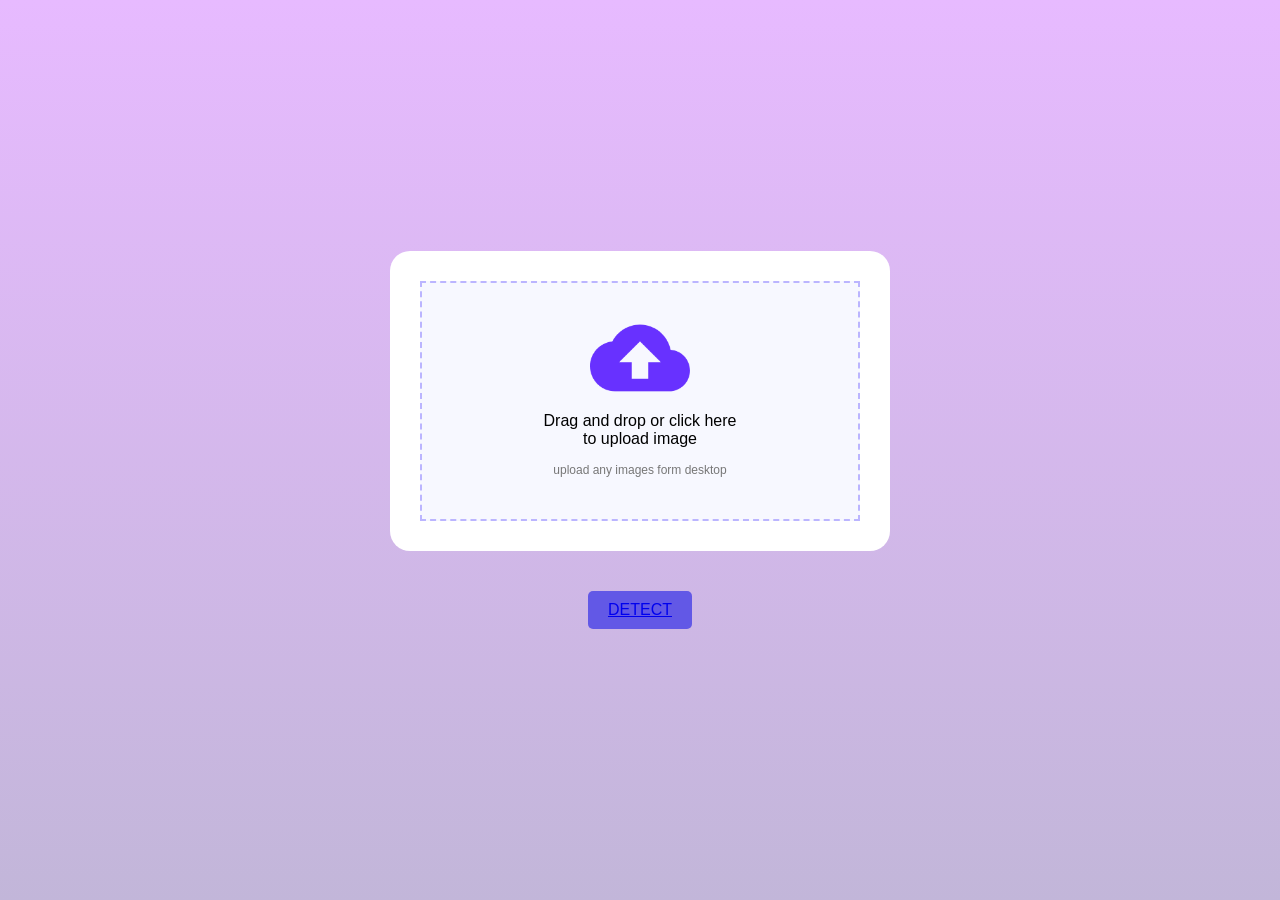
<file: templates/image.html>
<!DOCTYPE html>
<html>
<head>
    <meta name="viewport" content="width=device-width, initial-scale=1.0">
    <title>Drag-and-Drop file uploader - Greatstack</title>
    <link rel="stylesheet" href="/static/image upload.css">
</head>
<body>
<form action="/predict_video" method="post" enctype="multipart/form-data">
    <div class="hero">
            <label for="input-file" id="drop-area">
                    <input type="file" name="file" accept="image/*" id="input-file" hidden>
                    <div id="img-view">
                        <img class="MyClass"/>
                        <p>Drag and drop or click here<br>to upload image</p>
                        <span>upload any images form desktop</span>
                    </div>
            </label>
            <button id="detect-btn" type="submit" ><a href="/predict_image">DETECT</a></button>
    </div>
</form>
</body>
</html>
</file>
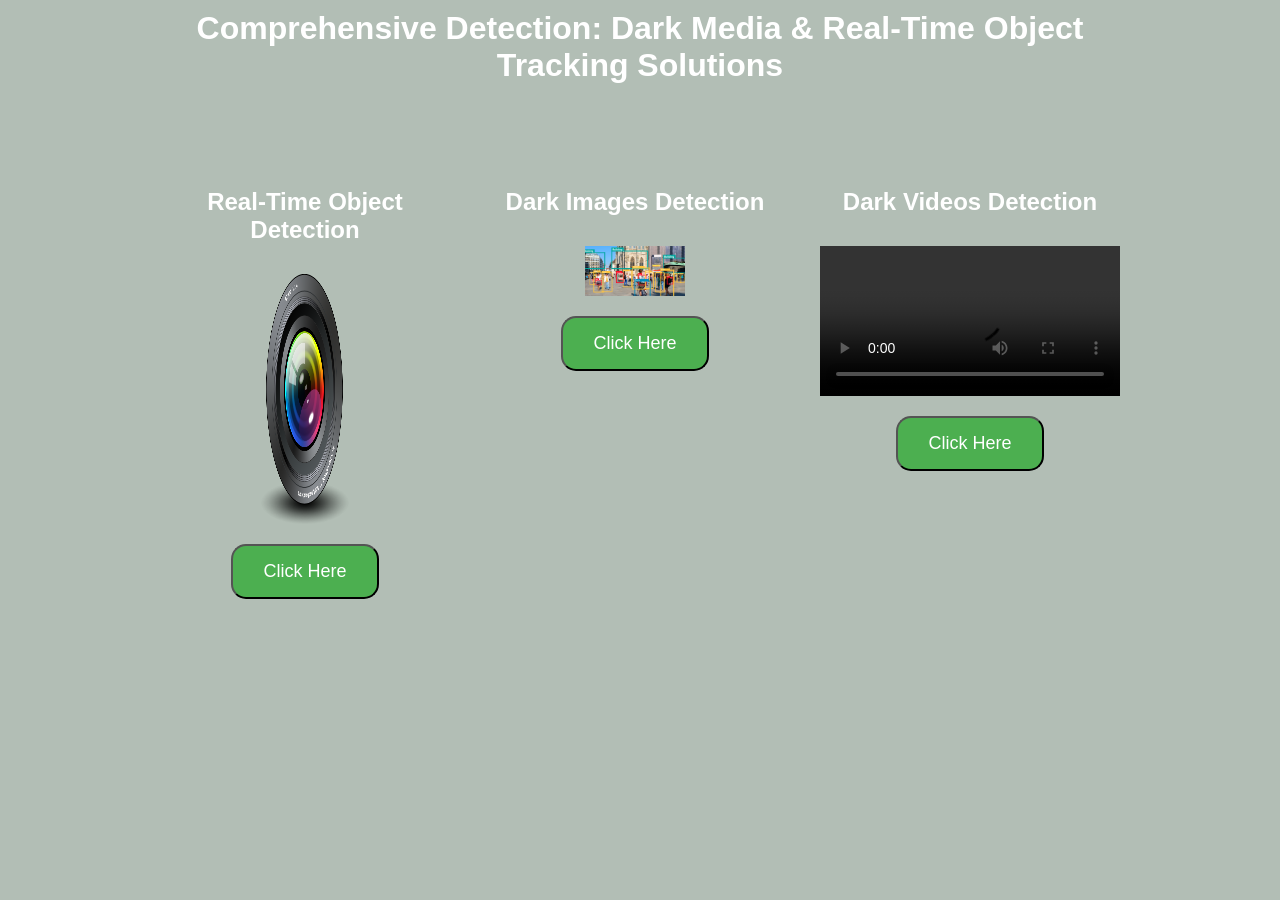
<file: templates/next2.html>
<!DOCTYPE html>
<html lang="en">
<head>
    <meta charset="UTF-8">
    <meta name="viewport" content="width=device-width, initial-scale=1.0">
    <title>Middle page</title>
    <link rel="stylesheet" href="/static/style5.css">
</head>
<body>
    <div class="container">
        <h1>Comprehensive Detection: Dark Media & Real-Time Object Tracking Solutions</h1>
        <h1>
        <marquee behavior="scroll" direction="left" aria-setsize="10px">Advanced Dark Images & Videos Detection and Real-Time Object Tracking</marquee>
        </h1>
        <div class="horizontal-container">
            <div class="item">
                <h2>Real-Time Object Detection</h2>
                <div class="horizontal-content">
                    <img  class="MyClass" alt="Real-Time Detection" id="real-time-image"/>
                    <button class="btnn"><a href="/realtime_detection">Click Here</a></button>
                </div>
            </div>
            <div class="item">
                <h2>Dark Images Detection</h2>
                <div class="horizontal-content">
                    <img class="MyClass1" alt="Loading">
                    <button class="btnn"><a href="/upload">Click Here</a></button>
                </div>
            </div>
            <div class="item">
                <h2>Dark Videos Detection</h2>
                <div class="horizontal-content">
                    <video controls>
                        <source class="MyClass2" type="video/mp4">
                    </video>
                    <button class="btnn"><a href="/upload">Click Here</a></button>
                </div>
            </div>
        </div>
    </div>
</body>
</html>
</file>
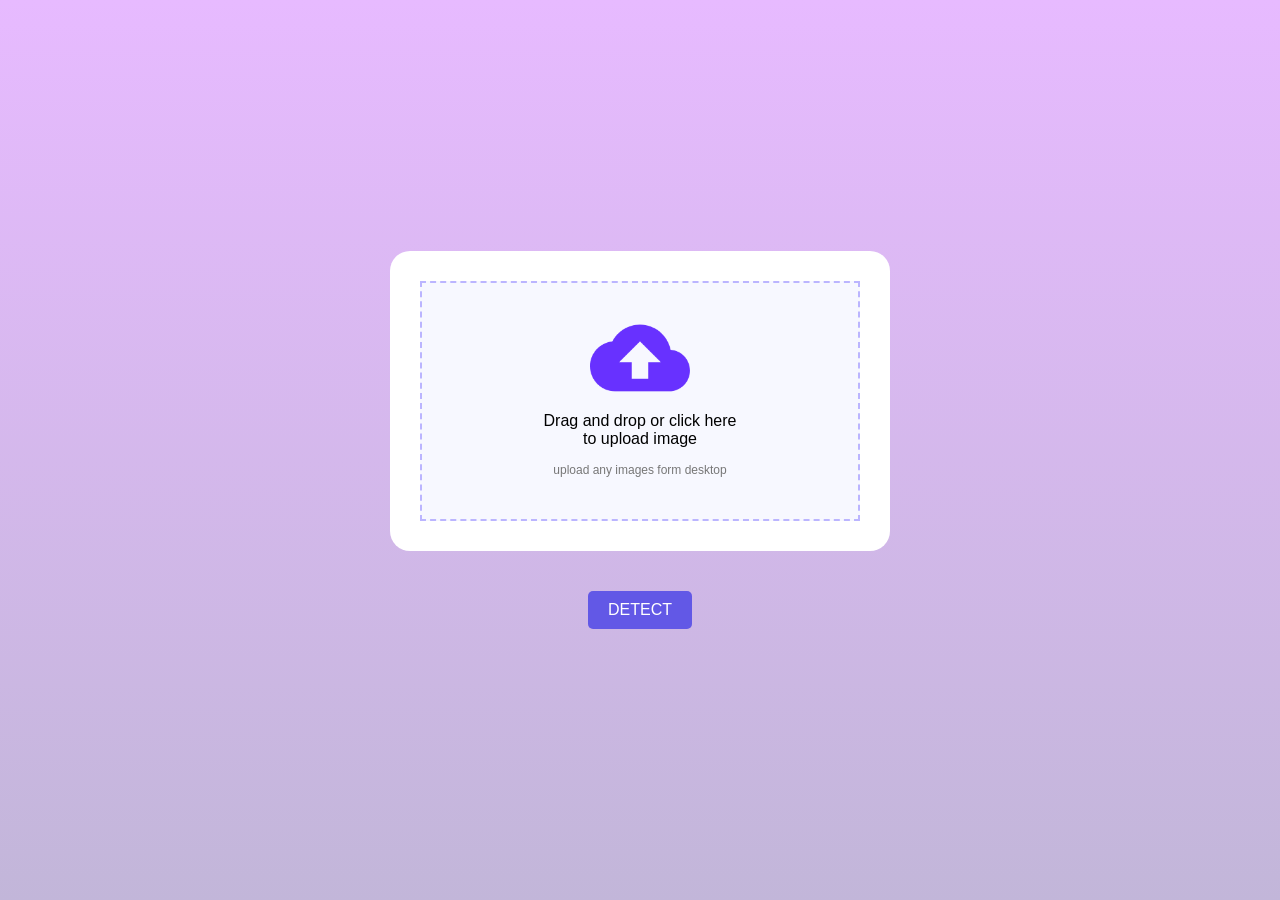
<file: templates/upload_new.html>
<!DOCTYPE html>
<html>
<head>
    <meta name="viewport" content="width=device-width, initial-scale=1.0">
    <title>Drag-and-Drop file uploader - Greatstack</title>
    <link rel="stylesheet" href="/static/upload image.css">
</head>
<body>
<form action="/" method="post" enctype="multipart/form-data">
    <div class="hero">
            <label for="input-file" id="drop-area">
                    <input type="file" name="file" accept="image/*" id="input-file" hidden>
                    <div id="img-view">
                        <img src="508-icon.png">
                        <p>Drag and drop or click here<br>to upload image</p>
                        <span>upload any images form desktop</span>
                    </div>
            </label>
            <button id="detect-btn" type="submit">DETECT</button>
    </div>
</form>
</body>
</html>
</file>
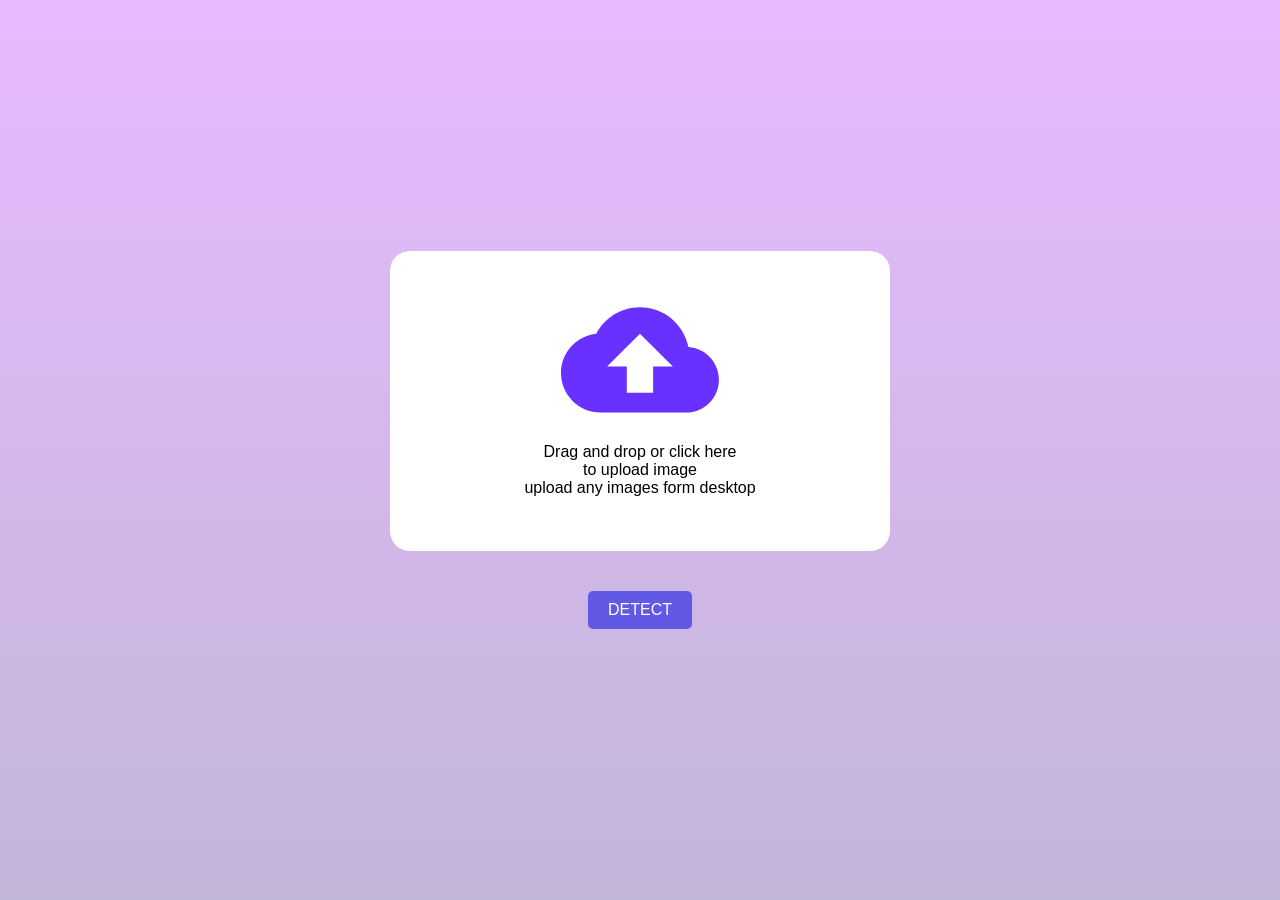
<file: templates/upload_video.html>
<!DOCTYPE html>
<html>
<head>
    <meta name="viewport" content="width=device-width, initial-scale=1.0">
    <title>Drag-and-Drop file uploader - Greatstack</title>
    <link rel="stylesheet" href="/static/video upload page.css">
</head>
<body>
<form action="/" method="post" enctype="multipart/form-data">
    <div class="hero">
            <label for="input-file" id="drop-area">
                    <input type="file" name="file" accept="video/*" id="input-file" hidden>
                    <div id="img-view">
                        <img src="508-icon.png">
                        <p>Drag and drop or click here<br>to upload image</p>
                        <span>upload any images form desktop</span>
                    </div>
            </label>
            <button id="detect-btn" type="submit">DETECT</button>
    </div>
</form>
</body>
</html>
</file>
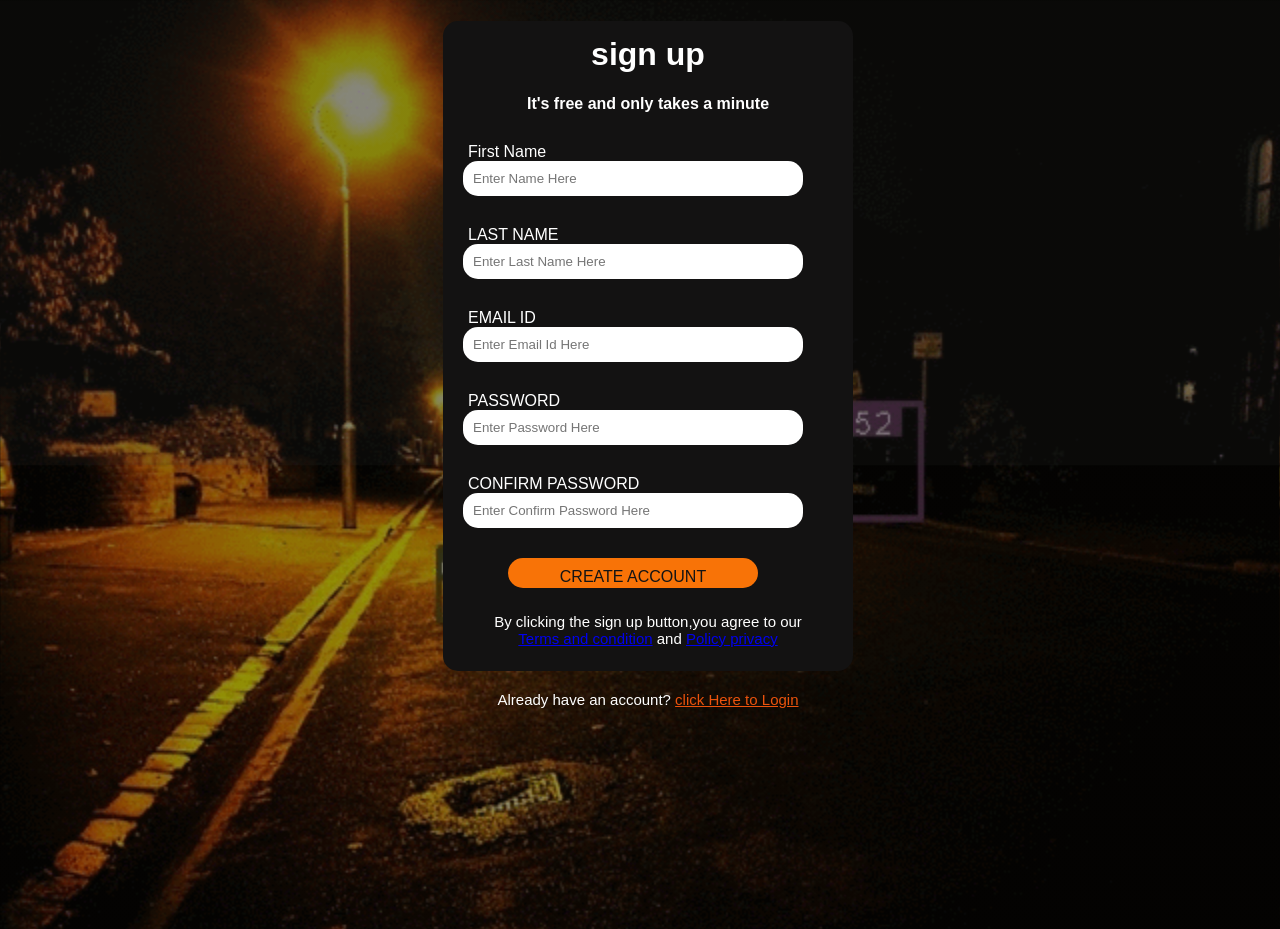
<file: website/page 1.html>
<!DOCTYPE html>
<html lang="en">
<head>
    <title>sign up</title>
    <link rel="stylesheet" href="sytle1.css">
</head>
<boby>
    <div class="signup-box">
        <div class="main">
             <h1> sign up</h1>
             <h4>It's free and only takes a minute</h4>
             <form>
                <label>First Name</label>
                <input type="First Name" name="Name" placeholder="Enter Name Here">
                <label>LAST NAME</label>
                <input type="text" placeholder="Enter Last Name Here">
                <label>EMAIL ID</label>
                <input type="email" placeholder="Enter Email Id Here">
                <label>PASSWORD</label>
                <input type="PASSWORD" placeholder="Enter Password Here">
                <label>CONFIRM PASSWORD</label>
                <input type="PASSWORD" placeholder="Enter Confirm Password Here">
                <input type="button" value="CREATE ACCOUNT">
             </form>
        </div>     
        <p>By clicking the sign up button,you agree to our <br>
            <a href="#">Terms and condition</a> and <a href="#">Policy privacy</a>
        </p>
    </div>
    <p class="para-2">Already have an account? <a href="Home page.html">click Here to Login</a></p>
</boby>
</html>
</file>
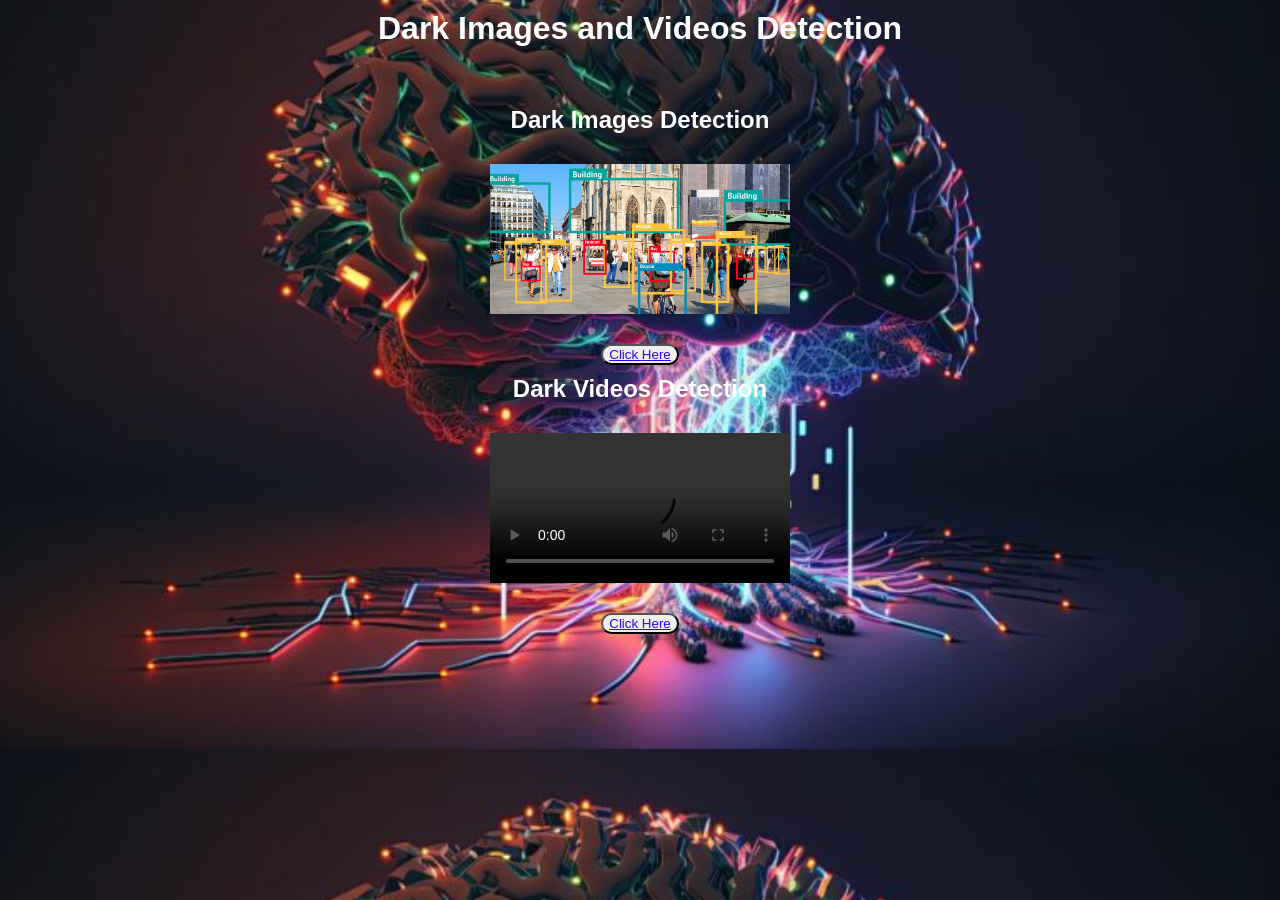
<file: website/page2.html>
<!DOCTYPE html>
<html lang="en">
<head>
    <meta charset="UTF-8">
    <meta name="viewport" content="width=device-width, initial-scale=1.0">
    <title>Middle page</title>
    <link rel="stylesheet" href="style2.css">
</head>
<body>
    <div class="container">
        <h1>Dark Images and Videos Detection</h1>
        
        <marquee behavior="scroll" direction="left">==========================================================</marquee>
        
        <h2>Dark Images Detection</h2>
        <img src="1.jpg" alt="Loading" width="300px" height="300px">
        <button class="btnn"><a href="#">Click Here</a></button>
        
        <h2>Dark Videos Detection</h2>
        <video width="300" height="300" controls>
            <source src="6.mp4" type="video/mp4">
        </video>
        <button class="btnn"><a href="#">Click Here</a></button>
    </div>
</body>
</html>
</file>
<file: static/image upload.css>
* {
    margin: 0;
    padding: 0;
    font-family: 'Poppins', sans-serif;
    box-sizing: border-box;
}

.hero {
    width: 100%;
    min-height: 100vh;
    background: linear-gradient(#e7baff, #c2b6d9);
    display: flex;
    align-items: center;
    justify-content: center;
    flex-direction: column;
}

#detect-btn {
    padding: 10px 20px;
    margin-top: 40px;
    margin-bottom: 20px;
    font-size: 16px;
    font-family: 'Poppins', sans-serif;
    color: #ffffff;
    background-color: #6258e6;
    border: none;
    border-radius: 5px;
    cursor: pointer;
    transition: background-color 0.3s ease;
}
.MyClass{
    content:url("508-icon.png");
}
#detect-btn:hover {
    background-color: #f10db8;
}

#drop-area {
    width: 500px;
    height: 300px;
    padding: 30px;
    background: #fff;
    text-align: center;
    border-radius: 20px;
}

#img-view {
    width: 100%;
    height: 100%;
    border: 2px dashed #bbb5ff;
    background: #f7f8ff;
    background-position: center;
    background-size: cover;
}

#img-view img {
    width: 100px;
    margin-top: 25px;
}

#img-view span {
    display: block;
    font-size: 12px;
    color: #777;
    margin-top: 15px;
}
</file>
<file: static/style5.css>
body {
    background-color:rgb(178,190,181);
    background-size: cover;
    background-position: center;
    font-family: Arial, sans-serif;
    color: #ffffff;
    margin: 0;
}

.container {
    max-width: 1000px;
    margin: 0 auto;
    padding-top: 5px;
    text-align: center;
}

h1 {
    margin-top: 5px;
}

marquee {
    display: block;
    margin: 20px auto;
    text-align: center;
    font-size: large;
}

.horizontal-container {
    display: flex;
    justify-content: space-around; /* Adjust spacing between items */
    flex-wrap: wrap; /* Allow items to wrap if needed */
    margin-top: 20px;
}

.item {
    text-align: center;
    margin: 20px;
    flex: 1; /* Allow items to flexibly adjust their size */
    display: flex;
    flex-direction: column; /* Arrange items vertically */
    align-items: center;
}

.horizontal-content {
    display: flex;
    flex-direction: column; /* Stack image and button vertically */
    align-items: center;
    justify-content: center;
}
.MyClass{
    content:url("camera-logo1.png");
}
.MyClass1{
    content:url("1.jpg");
}
.MyClass2{
    content:url("6.mp4");
}
img {
    max-width: 100px;
    height: auto;
    margin: 10px 0; /* Add some vertical margin */
}

video {
    max-width: 300px;
    height: auto;
    margin: 10px 0; /* Add some vertical margin */
}

#real-time-image {
    max-width: 100px;
    height: 250px;
    margin: 10px 0;
}

.btnn {
    display: inline-block;
    margin-top: 10px;
    border-radius: 15px;
    background-color: #4CAF50; /* Green */
    color: white;
    padding: 15px 30px;
    font-size: 18px;
    text-align: center;
}

.btnn a {
    color: white;
    text-decoration: none;
}
</file>
<file: static/upload image.css>
* {
    margin: 0;
    padding: 0;
    font-family: 'Poppins', sans-serif;
    box-sizing: border-box;
}

.hero {
    width: 100%;
    min-height: 100vh;
    background: linear-gradient(#e7baff, #c2b6d9);
    display: flex;
    align-items: center;
    justify-content: center;
    flex-direction: column;
}

#detect-btn {
    padding: 10px 20px;
    margin-top: 40px;
    margin-bottom: 20px;
    font-size: 16px;
    font-family: 'Poppins', sans-serif;
    color: #ffffff;
    background-color: #6258e6;
    border: none;
    border-radius: 5px;
    cursor: pointer;
    transition: background-color 0.3s ease;
}

#detect-btn:hover {
    background-color: #f10db8;
}

#drop-area {
    width: 500px;
    height: 300px;
    padding: 30px;
    background: #fff;
    text-align: center;
    border-radius: 20px;
}

#img-view {
    width: 100%;
    height: 100%;
    border: 2px dashed #bbb5ff;
    background: #f7f8ff;
    background-position: center;
    background-size: cover;
}

#img-view img {
    width: 100px;
    margin-top: 25px;
}

#img-view span {
    display: block;
    font-size: 12px;
    color: #777;
    margin-top: 15px;
}
</file>
<file: static/video upload page.css>
* {
    margin: 0;
    padding: 0;
    font-family: 'Poppins', sans-serif;
    box-sizing: border-box;
}

.hero {
    width: 100%;
    min-height: 100vh;
    background: linear-gradient(#e7baff, #c2b6d9);
    display: flex;
    align-items: center;
    justify-content: center;
    flex-direction: column;
}

#detect-btn {
    padding: 10px 20px;
    margin-top: 40px;
    margin-bottom: 20px;
    font-size: 16px;
    font-family: 'Poppins', sans-serif;
    color: #ffffff;
    background-color: #6258e6;
    border: none;
    border-radius: 5px;
    cursor: pointer;
    transition: background-color 0.3s ease;
}

#detect-btn:hover {
    background-color: #f10db8;
}

#drop-area {
    width: 500px;
    height: 300px;
    padding: 30px;
    background: #fff;
    text-align: center;
    border-radius: 20px;
}

#video-view {
    width: 100%;
    height: 100%;
    border: 2px dashed #bbb5ff;
    background: #f7f8ff;
    background-position: center;
    background-size: cover;
}

#img view video{
    width: 100%;
    margin-top: 25px;
}

#video-view span {
    display: block;
    font-size: 12px;
    color: #777;
    margin-top: 15px;
}
</file>
<file: website/sytle1.css>
body {
    background-color: hsl(249, 17%, 62%);
    font-family: Arial;
    width: 100%;
    background: linear-gradient(to top, rgba(2, 2, 2, 0.432)50%,rgba(15, 15, 15, 0.5)50%), url(7.gif);
    background-position: center;
    background-size: cover;
    height: 100vh;
}

.signup-box {
    width: 410px;
    height: 650px;
    margin: auto;
    background-color: rgb(19, 18, 18);
    border-radius: 15px;
}

h1 {
    text-align: center;
    padding-top: 15px;
    color: white;
}

h4 {
    text-align: center;
    color: white;
}

form {
    width: 320px;
    margin-left: 20px;
    border-radius: 15px;
}

form label {
    display: flex;
    margin-left: 5px;
    margin-top: 30px;
    font-size: 16px;
    border-radius: 15px;
    color: white;
}

form input {
    width: 100%;
    padding: 10px;
    border: none;
    border-radius: 15px;
    color: rgb(20, 20, 20);
    outline: none;
}

input[type="button"] {
    width: 250px;
    height: 30px;
    margin-top: 30px;
    margin-left: 45px;
    border: none;
    background-color: #f87307;
    color: rgb(20, 20, 20);
    font-size: 16px;
}

p {
    text-align: center;
    padding-top: 10px;
    font-size: 15px;
    border-radius: 15px;
    color: white;
}

.para-2 {
    text-align: center;
    color: white;
    font-size: 15px;
    margin-top: 10px;
    border-radius: 15px;
}

.para-2 a {
    color: #eb530d;
}
</file>
<file: website/style2.css>
body {
    background-image: url('4.jpeg');
    background-size: cover;
    background-position: center;
    font-family: Arial, sans-serif;
    color: #ffffff;
    margin: 0;
}

.container {
    max-width: 1000px;
    margin: 0 auto;
    padding-top: 5px;
}

h1{
    text-align: center;
    margin-top: 5px;
}

h2{
    text-align: center;
    margin-top: 5px;
}

img {
    width: 100%;
    max-width: 300px;
    height: auto;
    display: block;
    margin: 30px auto;
}

video {
    width: 100%;
    max-width: 300px;
    height: auto;
    display: block;
    margin: 30px auto;
}

.btnn {
    display: block;
    margin: 10px auto;
    text-align: center;
    border-radius: 15px;
}

a {
    color: #2b09eb;
}

marquee {
    display: block;
    margin: 20px auto;
    text-align: center;
}
</file>
